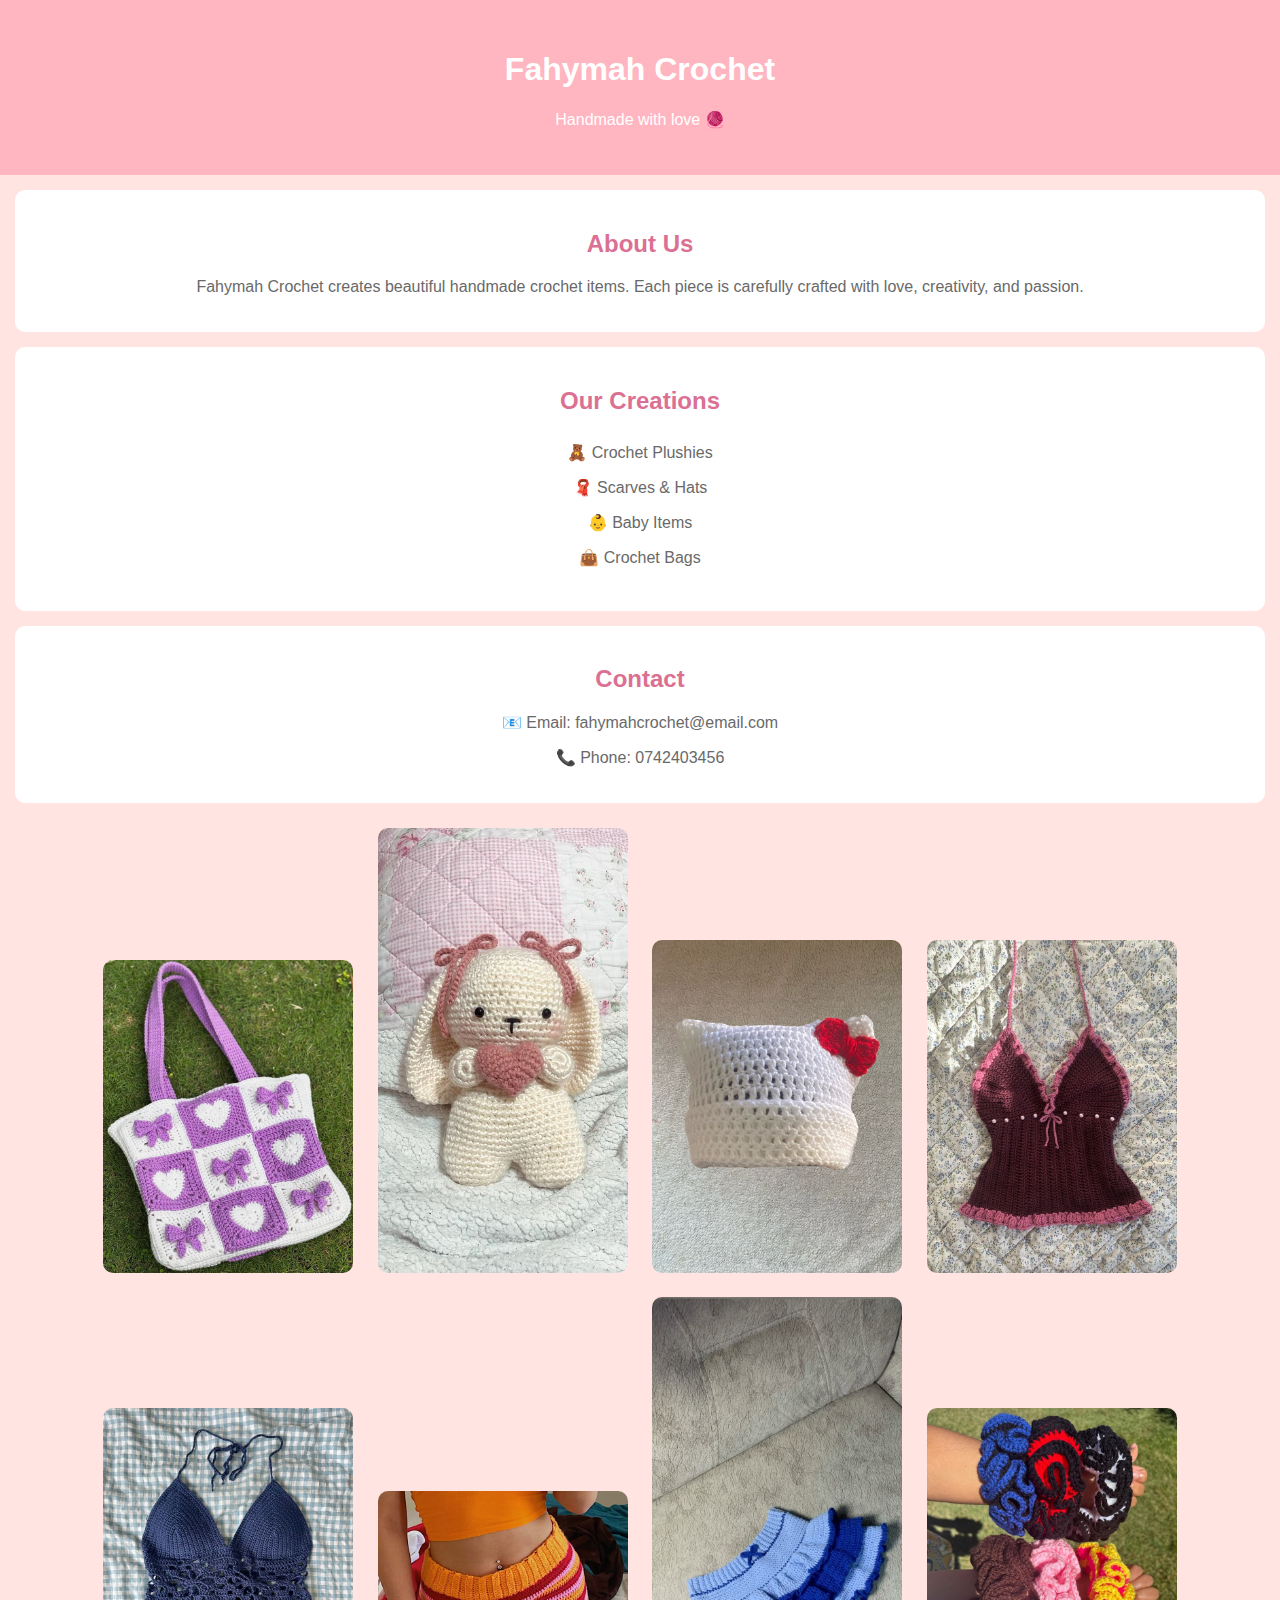
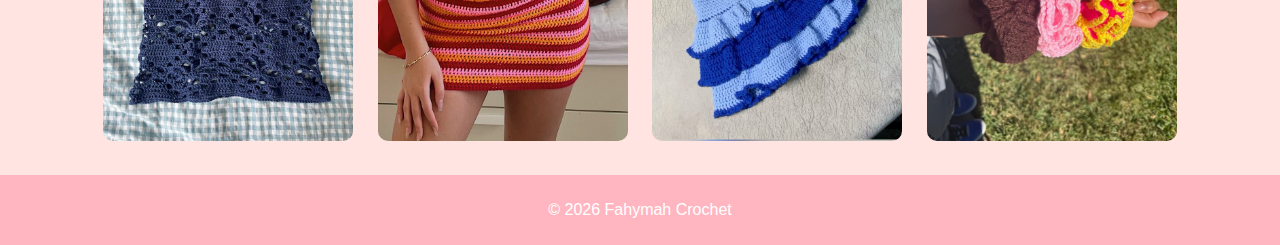
<file: index.html>
<!DOCTYPE html>
<html>
<head>
  <title>Fahymah Crochet</title>
  <link rel="stylesheet" href="style.css">
</head>
<body>

  <header>
    <h1>Fahymah Crochet</h1>
    <p>Handmade with love 🧶</p>
  </header>

  <section>
    <h2>About Us</h2>
    <p>
      Fahymah Crochet creates beautiful handmade crochet items.
      Each piece is carefully crafted with love, creativity, and passion.
    </p>
  </section>

  <section>
    <h2>Our Creations</h2>
    <ul>
      <li>🧸 Crochet Plushies</li>
      <li>🧣 Scarves & Hats</li>
      <li>👶 Baby Items</li>
      <li>👜 Crochet Bags</li>
    </ul>
  </section>

  <section>
    <h2>Contact</h2>
    <p>📧 Email: fahymahcrochet@email.com</p>
    <p>📞 Phone: 0742403456</p>
  </section>
<img src="Images/bag.jpg" alt="Crochet bag">
<img src="Images/plushies.jpg" alt="Crochet plushies">
<img src="Images/hat.jpg" alt="Crochet hat">
<img src="Images/top.jpg"alt="Crochet top">
<img src="Images/summertop.jpg"alt="Crochet summertop">
<img src="Images/skirt.jpg"alt="Crochet skirt">
<img src="Images/ruffleskirt.jpg"alt="Crochet ruffleskirt">
<img src="Images/scrunchies.jpg"alt="Crochet scrunchies">
  <footer>
    <p>© 2026 Fahymah Crochet</p>
  </footer>

</body>
</html>
</file>
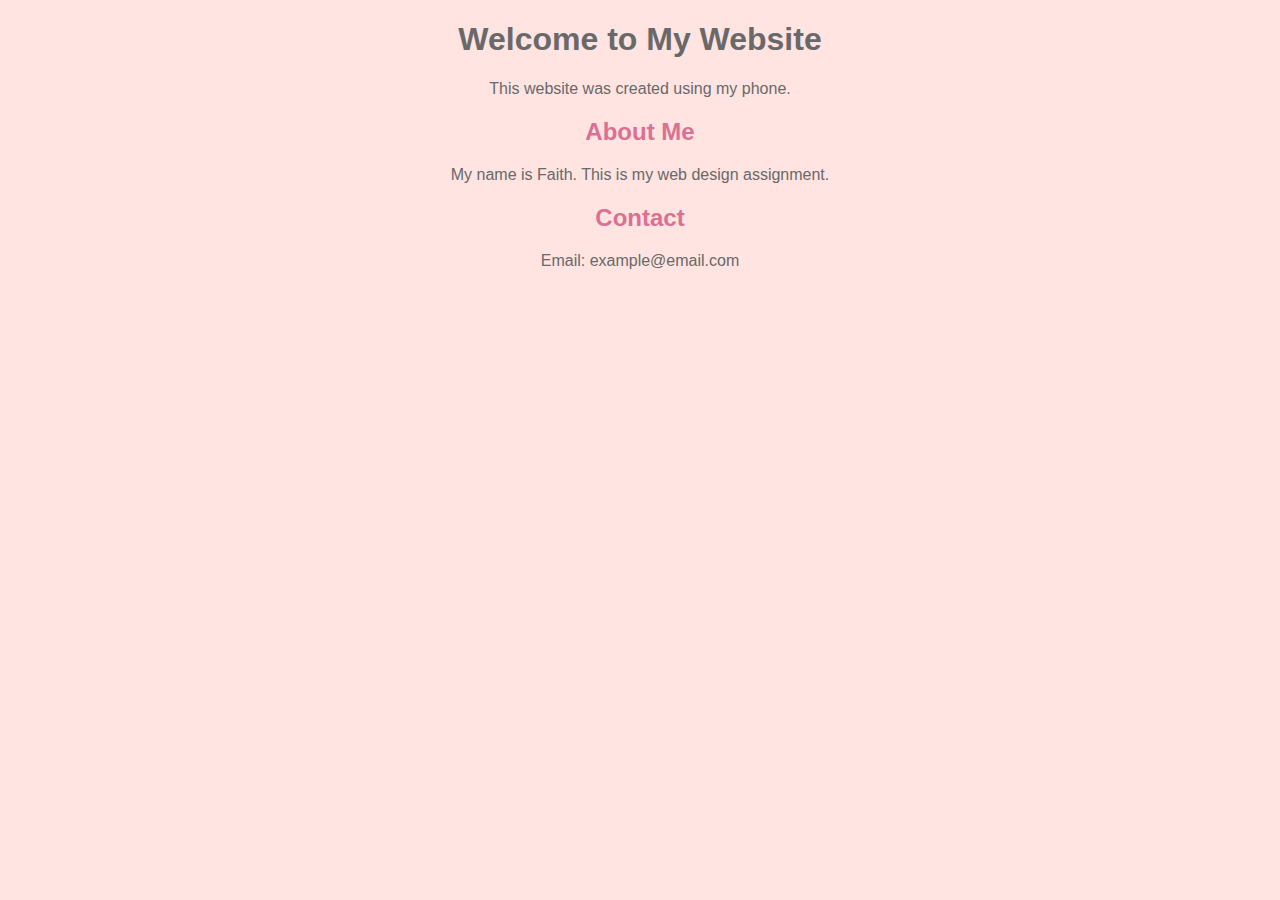
<file: my website.html>
<!DOCTYPE html>
<html>
<head>
  <title>My First Website</title>
  <link rel="stylesheet" href="style.css">
</head>
<body>
  <h1>Welcome to My Website</h1>
  <p>This website was created using my phone.</p>

  <h2>About Me</h2>
  <p>My name is Faith. This is my web design assignment.</p>

  <h2>Contact</h2>
  <p>Email: example@email.com</p>
</body>
</html>
</file>
<file: style.css>
body {
  font-family: Arial, sans-serif;
  margin: 0;
  background-color: mistyrose;
  color: dimgray;
  text-align: center;
}

header {
  background-color: lightpink;
  color: white;
  padding: 30px;
}

section {
  padding: 20px;
  margin: 15px;
  background-color: white;
  border-radius: 10px;
}

h2 {
  color: palevioletred;
}

ul {
  list-style-type: none;
  padding: 0;
}

li {
  padding: 8px;
}
img {
  width: 250px;
  border-radius: 10px;
  margin: 10px;
}


footer {
  background-color: lightpink;
  color: white;
  padding: 10px;
  margin-top: 20px;
}
</file>
